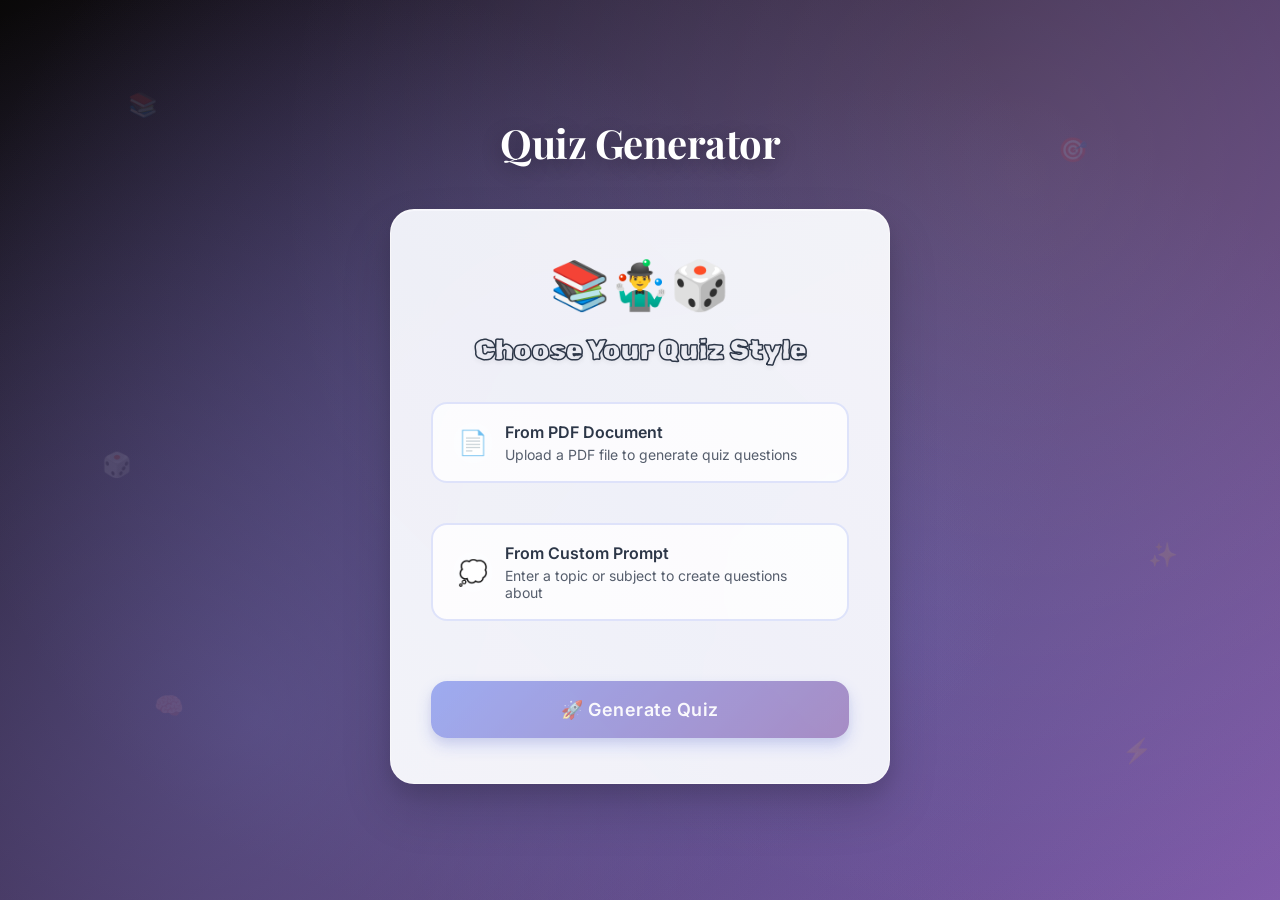
<file: templates/quiz_home.html>
<!DOCTYPE html>
<html lang="en">
<head>
    <meta charset="UTF-8">
    <meta name="viewport" content="width=device-width, initial-scale=1.0">
    <title>🎯 Quiz Generator</title>
    <link href="https://fonts.googleapis.com/css2?family=Playfair+Display:wght@400;600;700&family=Inter:wght@400;500;600&family=Rubik+Scribble&display=swap" rel="stylesheet">
    <style>
        * {
            margin: 0;
            padding: 0;
            box-sizing: border-box;
        }

        body {
            font-family: 'Inter', sans-serif;
            background: linear-gradient(135deg, #090808 0%, #825ba9 100%);
            min-height: 100vh;
            display: flex;
            align-items: center;
            justify-content: center;
            color: #ffffff;
            position: relative;
            overflow: hidden;
        }

        body::before {
            content: '';
            position: absolute;
            top: 0;
            left: 0;
            right: 0;
            bottom: 0;
            background: 
                radial-gradient(circle at 20% 80%, rgba(120, 119, 198, 0.4) 0%, transparent 60%),
                radial-gradient(circle at 80% 20%, rgba(255, 255, 255, 0.1) 0%, transparent 60%),
                radial-gradient(circle at 40% 40%, rgba(120, 119, 198, 0.3) 0%, transparent 60%),
                radial-gradient(circle at 70% 70%, rgba(102, 126, 234, 0.2) 0%, transparent 50%);
            pointer-events: none;
            animation: backgroundFloat 20s ease-in-out infinite;
        }

        @keyframes backgroundFloat {
            0%, 100% { transform: translateY(0) rotate(0deg); }
            50% { transform: translateY(-20px) rotate(1deg); }
        }

        .quiz-generator {
            position: relative;
            z-index: 1;
            width: 100%;
            max-width: 500px;
            margin: 0 20px;
        }

        .quiz-generator h1 {
            font-family: 'Playfair Display', serif;
            font-size: clamp(32px, 5vw, 40px);
            font-weight: 700;
            text-align: center;
            margin-bottom: 40px;
            color: #ffffff;
            text-shadow: 0 4px 20px rgba(0, 0, 0, 0.3);
            letter-spacing: -0.5px;
            animation: fadeInDown 0.8s ease;
        }

        .container {
            background: rgba(255, 255, 255, 0.95);
            backdrop-filter: blur(20px);
            border: 1px solid rgba(255, 255, 255, 0.2);
            border-radius: 24px;
            padding: 45px 40px;
            box-shadow: 
                0 25px 50px rgba(0, 0, 0, 0.15),
                0 10px 20px rgba(0, 0, 0, 0.1),
                inset 0 1px 0 rgba(255, 255, 255, 0.8);
            position: relative;
            overflow: hidden;
            animation: fadeInUp 0.8s ease;
        }

        .container::before {
            content: '';
            position: absolute;
            top: -50%;
            left: -50%;
            width: 200%;
            height: 200%;
            background: linear-gradient(45deg, transparent, rgba(102, 126, 234, 0.05), transparent);
            animation: shimmer 3s ease-in-out infinite;
        }

        @keyframes shimmer {
            0% { transform: translateX(-100%) translateY(-100%) rotate(45deg); }
            50% { transform: translateX(0%) translateY(0%) rotate(45deg); }
            100% { transform: translateX(100%) translateY(100%) rotate(45deg); }
        }

        .main {
            position: relative;
            z-index: 1;
        }

        .emoji-header {
            text-align: center;
            font-size: 48px;
            margin-bottom: 20px;
            animation: bounce 2s ease-in-out infinite;
        }

        @keyframes bounce {
            0%, 20%, 50%, 80%, 100% { transform: translateY(0); }
            40% { transform: translateY(-10px); }
            60% { transform: translateY(-5px); }
        }

        .content h2 {
            font-family: 'Rubik Scribble', cursive;
            font-size: 28px;
            font-weight: 600;
            text-align: center;
            margin-bottom: 35px;
            color: #2d3748;
            letter-spacing: -0.3px;
            text-shadow: 0 2px 4px rgba(0, 0, 0, 0.1);
        }

        form {
            display: flex;
            flex-direction: column;
            gap: 25px;
        }

        .quiz-option {
            position: relative;
            transition: all 0.3s ease;
        }

        .quiz-option input[type="radio"] {
            position: absolute;
            opacity: 0;
            cursor: pointer;
        }

        .option-label {
            display: flex;
            align-items: center;
            padding: 18px 20px;
            background: rgba(255, 255, 255, 0.8);
            border: 2px solid rgba(102, 126, 234, 0.2);
            border-radius: 16px;
            cursor: pointer;
            transition: all 0.3s ease;
            font-weight: 600;
            color: #2d3748;
            font-size: 16px;
            position: relative;
            overflow: hidden;
        }

        .option-label::before {
            content: '';
            position: absolute;
            top: 0;
            left: 0;
            right: 0;
            bottom: 0;
            background: linear-gradient(135deg, rgba(102, 126, 234, 0.1), rgba(118, 75, 162, 0.1));
            opacity: 0;
            transition: opacity 0.3s ease;
        }

        .option-label:hover {
            transform: translateY(-2px);
            box-shadow: 0 8px 20px rgba(102, 126, 234, 0.2);
            border-color: #667eea;
        }

        .option-label:hover::before {
            opacity: 1;
        }

        .quiz-option input[type="radio"]:checked + .option-label {
            background: linear-gradient(135deg, #667eea 0%, #764ba2 100%);
            color: white;
            border-color: #667eea;
            transform: translateY(-2px);
            box-shadow: 0 8px 20px rgba(102, 126, 234, 0.4);
        }

        .option-icon {
            font-size: 24px;
            margin-right: 12px;
            display: flex;
            align-items: center;
            justify-content: center;
            width: 40px;
            height: 40px;
            background: rgba(255, 255, 255, 0.2);
            border-radius: 50%;
            transition: all 0.3s ease;
        }

        .quiz-option input[type="radio"]:checked + .option-label .option-icon {
            background: rgba(255, 255, 255, 0.3);
            transform: scale(1.1);
        }

        .option-content {
            flex: 1;
        }

        .option-title {
            font-weight: 600;
            font-size: 16px;
            margin-bottom: 4px;
        }

        .option-description {
            font-size: 14px;
            opacity: 0.8;
            font-weight: 400;
        }

        .input-group {
            margin-top: 15px;
            opacity: 0;
            max-height: 0;
            overflow: hidden;
            transition: all 0.4s ease;
        }

        .input-group.active {
            opacity: 1;
            max-height: 100px;
        }

        input[type="file"],
        input[type="text"] {
            width: 100%;
            padding: 16px 20px;
            border: 2px solid rgba(102, 126, 234, 0.2);
            border-radius: 12px;
            background: rgba(255, 255, 255, 0.9);
            font-size: 16px;
            color: #2d3748;
            font-family: 'Inter', sans-serif;
            transition: all 0.3s ease;
        }

        input[type="file"]:focus,
        input[type="text"]:focus {
            outline: none;
            border-color: #667eea;
            background: rgba(255, 255, 255, 1);
            box-shadow: 
                0 0 0 3px rgba(102, 126, 234, 0.1),
                0 4px 12px rgba(102, 126, 234, 0.15);
            transform: translateY(-2px);
        }

        input::placeholder {
            color: #a0aec0;
            font-weight: 400;
        }

        /* Custom file input styling */
        .file-input-wrapper {
            position: relative;
            overflow: hidden;
            display: inline-block;
            width: 100%;
        }

        .file-input-wrapper input[type="file"] {
            position: absolute;
            left: -9999px;
        }

        .file-input-label {
            display: flex;
            align-items: center;
            justify-content: center;
            padding: 16px 20px;
            border: 2px dashed rgba(102, 126, 234, 0.3);
            border-radius: 12px;
            background: rgba(255, 255, 255, 0.9);
            cursor: pointer;
            transition: all 0.3s ease;
            color: #4a5568;
            font-weight: 500;
        }

        .file-input-label:hover {
            border-color: #667eea;
            background: rgba(102, 126, 234, 0.05);
            transform: translateY(-2px);
        }

        .file-input-label.has-file {
            border-style: solid;
            border-color: #48bb78;
            background: rgba(72, 187, 120, 0.1);
            color: #2d3748;
        }

        .file-icon {
            font-size: 20px;
            margin-right: 10px;
        }

        .submit-btn {
            width: 100%;
            padding: 18px 20px;
            background: linear-gradient(135deg, #667eea 0%, #764ba2 100%);
            color: white;
            border: none;
            border-radius: 16px;
            font-size: 18px;
            font-weight: 600;
            font-family: 'Inter', sans-serif;
            cursor: pointer;
            transition: all 0.4s cubic-bezier(0.175, 0.885, 0.32, 1.275);
            box-shadow: 
                0 8px 16px rgba(102, 126, 234, 0.4),
                0 4px 8px rgba(0, 0, 0, 0.1);
            letter-spacing: 0.5px;
            position: relative;
            overflow: hidden;
            margin-top: 20px;
            opacity: 0.6;
            pointer-events: none;
        }

        .submit-btn.active {
            opacity: 1;
            pointer-events: auto;
        }

        .submit-btn::before {
            content: '';
            position: absolute;
            top: 0;
            left: -100%;
            width: 100%;
            height: 100%;
            background: linear-gradient(90deg, transparent, rgba(255, 255, 255, 0.3), transparent);
            transition: left 0.6s;
        }

        .submit-btn:hover:not(:disabled) {
            transform: translateY(-3px) scale(1.02);
            box-shadow: 
                0 15px 30px rgba(102, 126, 234, 0.5),
                0 8px 16px rgba(0, 0, 0, 0.15);
            background: linear-gradient(135deg, #5a67d8 0%, #6b46c1 100%);
        }

        .submit-btn:hover:not(:disabled)::before {
            left: 100%;
        }

        .submit-btn:active {
            transform: translateY(-1px) scale(1);
        }

        /* Floating elements */
        .floating-icon {
            position: absolute;
            color: rgba(255, 255, 255, 0.1);
            font-size: 24px;
            animation: float 6s ease-in-out infinite;
            pointer-events: none;
        }

        .floating-icon:nth-child(1) {
            top: 10%;
            left: 10%;
            animation-delay: 0s;
        }

        .floating-icon:nth-child(2) {
            top: 15%;
            right: 15%;
            animation-delay: 2s;
        }

        .floating-icon:nth-child(3) {
            bottom: 20%;
            left: 12%;
            animation-delay: 4s;
        }

        .floating-icon:nth-child(4) {
            bottom: 15%;
            right: 10%;
            animation-delay: 1s;
        }

        .floating-icon:nth-child(5) {
            top: 50%;
            left: 8%;
            animation-delay: 3s;
        }

        .floating-icon:nth-child(6) {
            top: 60%;
            right: 8%;
            animation-delay: 5s;
        }

        @keyframes float {
            0%, 100% { transform: translateY(0px) rotate(0deg); }
            50% { transform: translateY(-20px) rotate(5deg); }
        }

        @keyframes fadeInDown {
            from {
                opacity: 0;
                transform: translateY(-30px);
            }
            to {
                opacity: 1;
                transform: translateY(0);
            }
        }

        @keyframes fadeInUp {
            from {
                opacity: 0;
                transform: translateY(30px);
            }
            to {
                opacity: 1;
                transform: translateY(0);
            }
        }

        /* Responsive design */
        @media (max-width: 768px) {
            .quiz-generator {
                margin: 0 15px;
            }

            .container {
                padding: 35px 25px;
            }

            .quiz-generator h1 {
                font-size: 28px;
                margin-bottom: 30px;
            }

            .content h2 {
                font-size: 24px;
                margin-bottom: 25px;
            }

            .emoji-header {
                font-size: 36px;
            }

            .option-label {
                padding: 16px 18px;
                font-size: 15px;
            }

            .option-icon {
                width: 36px;
                height: 36px;
                font-size: 20px;
            }

            input[type="file"],
            input[type="text"],
            .submit-btn,
            .file-input-label {
                padding: 14px 16px;
                font-size: 15px;
            }
        }

        @media (max-width: 480px) {
            .container {
                padding: 30px 20px;
            }

            .quiz-generator h1 {
                font-size: 24px;
            }

            .content h2 {
                font-size: 22px;
            }

            .emoji-header {
                font-size: 32px;
            }
        }

        /* Loading animation */
        .loading {
            display: none;
            text-align: center;
            color: #667eea;
            font-weight: 600;
            margin-top: 15px;
        }

        .loading.active {
            display: block;
        }

        .spinner {
            display: inline-block;
            width: 20px;
            height: 20px;
            border: 3px solid rgba(102, 126, 234, 0.3);
            border-radius: 50%;
            border-top-color: #667eea;
            animation: spin 1s linear infinite;
            margin-right: 10px;
        }

        @keyframes spin {
            to { transform: rotate(360deg); }
        }
    </style>
</head>

<body>
    <!-- Floating decorative elements -->
    <div class="floating-icon">📚</div>
    <div class="floating-icon">🎯</div>
    <div class="floating-icon">🧠</div>
    <div class="floating-icon">⚡</div>
    <div class="floating-icon">🎲</div>
    <div class="floating-icon">✨</div>

    <div class="quiz-generator">
        <h1><b>Quiz Generator</b></h1>
        <div class="container">
            <div class="main">
                <div class="emoji-header">📚🤹‍♂️🎲</div>
                <div class="content">
                    <h2>Choose Your Quiz Style</h2>
                    <form action="{{ url_for('quiz.start_quiz') }}" method="POST" enctype="multipart/form-data" id="quizForm">
                        
                        <!-- PDF Option -->
                        <div class="quiz-option">
                            <input type="radio" name="quiz_type" value="pdf" id="pdf_option" required>
                            <label for="pdf_option" class="option-label">
                                <div class="option-icon">📄</div>
                                <div class="option-content">
                                    <div class="option-title">From PDF Document</div>
                                    <div class="option-description">Upload a PDF file to generate quiz questions</div>
                                </div>
                            </label>
                            <div class="input-group" id="pdf_input">
                                <div class="file-input-wrapper">
                                    <input type="file" name="pdf" accept="application/pdf" id="pdfFile">
                                    <label for="pdfFile" class="file-input-label">
                                        <span class="file-icon">📎</span>
                                        <span class="file-text">Choose PDF file or drag & drop</span>
                                    </label>
                                </div>
                            </div>
                        </div>

                        <!-- Prompt Option -->
                        <div class="quiz-option">
                            <input type="radio" name="quiz_type" value="prompt" id="prompt_option" required>
                            <label for="prompt_option" class="option-label">
                                <div class="option-icon">💭</div>
                                <div class="option-content">
                                    <div class="option-title">From Custom Prompt</div>
                                    <div class="option-description">Enter a topic or subject to create questions about</div>
                                </div>
                            </label>
                            <div class="input-group" id="prompt_input">
                                <input type="text" name="prompt" placeholder="e.g., JavaScript fundamentals, World War II, Calculus..." id="promptText">
                            </div>
                        </div>

                        <button type="submit" class="submit-btn" id="submitBtn">
                            🚀 Generate Quiz
                        </button>

                        <div class="loading" id="loading">
                            <div class="spinner"></div>
                            Generating your quiz...
                        </div>
                    </form>
                </div>
            </div>
        </div>
    </div>

    <script>
        document.addEventListener('DOMContentLoaded', function() {
            const pdfOption = document.getElementById('pdf_option');
            const promptOption = document.getElementById('prompt_option');
            const pdfInput = document.getElementById('pdf_input');
            const promptInput = document.getElementById('prompt_input');
            const submitBtn = document.getElementById('submitBtn');
            const form = document.getElementById('quizForm');
            const loading = document.getElementById('loading');
            const fileInput = document.getElementById('pdfFile');
            const fileLabel = document.querySelector('.file-input-label');
            const fileText = document.querySelector('.file-text');
            const promptText = document.getElementById('promptText');

            // Handle radio button changes
            function handleOptionChange() {
                // Reset input groups
                pdfInput.classList.remove('active');
                promptInput.classList.remove('active');

                // Show relevant input group
                if (pdfOption.checked) {
                    setTimeout(() => pdfInput.classList.add('active'), 100);
                } else if (promptOption.checked) {
                    setTimeout(() => promptInput.classList.add('active'), 100);
                }

                // Check if form is valid
                validateForm();
            }

            pdfOption.addEventListener('change', handleOptionChange);
            promptOption.addEventListener('change', handleOptionChange);

            // File input handling
            fileInput.addEventListener('change', function(e) {
                const file = e.target.files[0];
                if (file) {
                    fileLabel.classList.add('has-file');
                    fileText.textContent = `📄 ${file.name}`;
                } else {
                    fileLabel.classList.remove('has-file');
                    fileText.textContent = 'Choose PDF file or drag & drop';
                }
                validateForm();
            });

            // Prompt input validation
            promptText.addEventListener('input', validateForm);

            // Drag and drop functionality
            const fileWrapper = document.querySelector('.file-input-wrapper');
            
            ['dragenter', 'dragover', 'dragleave', 'drop'].forEach(eventName => {
                fileWrapper.addEventListener(eventName, preventDefaults, false);
            });

            function preventDefaults(e) {
                e.preventDefault();
                e.stopPropagation();
            }

            ['dragenter', 'dragover'].forEach(eventName => {
                fileWrapper.addEventListener(eventName, highlight, false);
            });

            ['dragleave', 'drop'].forEach(eventName => {
                fileWrapper.addEventListener(eventName, unhighlight, false);
            });

            function highlight(e) {
                fileLabel.style.borderColor = '#667eea';
                fileLabel.style.background = 'rgba(102, 126, 234, 0.1)';
                fileLabel.style.transform = 'translateY(-2px)';
            }

            function unhighlight(e) {
                fileLabel.style.borderColor = '';
                fileLabel.style.background = '';
                fileLabel.style.transform = '';
            }

            fileWrapper.addEventListener('drop', handleDrop, false);

            function handleDrop(e) {
                const dt = e.dataTransfer;
                const files = dt.files;

                if (files.length > 0 && files[0].type === 'application/pdf') {
                    fileInput.files = files;
                    const file = files[0];
                    fileLabel.classList.add('has-file');
                    fileText.textContent = `📄 ${file.name}`;
                    validateForm();
                }
            }

            // Form validation
            function validateForm() {
                let isValid = false;

                if (pdfOption.checked && fileInput.files.length > 0) {
                    isValid = true;
                } else if (promptOption.checked && promptText.value.trim().length >= 3) {
                    isValid = true;
                }

                if (isValid) {
                    submitBtn.classList.add('active');
                } else {
                    submitBtn.classList.remove('active');
                }
            }

            // Form submission
            form.addEventListener('submit', function(e) {
                if (!submitBtn.classList.contains('active')) {
                    e.preventDefault();
                    return;
                }

                // Show loading animation
                submitBtn.style.display = 'none';
                loading.classList.add('active');
            });

            // Add some interactive effects
            document.querySelectorAll('.option-label').forEach(label => {
                label.addEventListener('mouseenter', function() {
                    if (!this.parentElement.querySelector('input[type="radio"]').checked) {
                        this.style.transform = 'translateY(-2px) scale(1.02)';
                    }
                });

                label.addEventListener('mouseleave', function() {
                    if (!this.parentElement.querySelector('input[type="radio"]').checked) {
                        this.style.transform = '';
                    }
                });
            });
        });
    </script>
</body>
</html>
</file>
